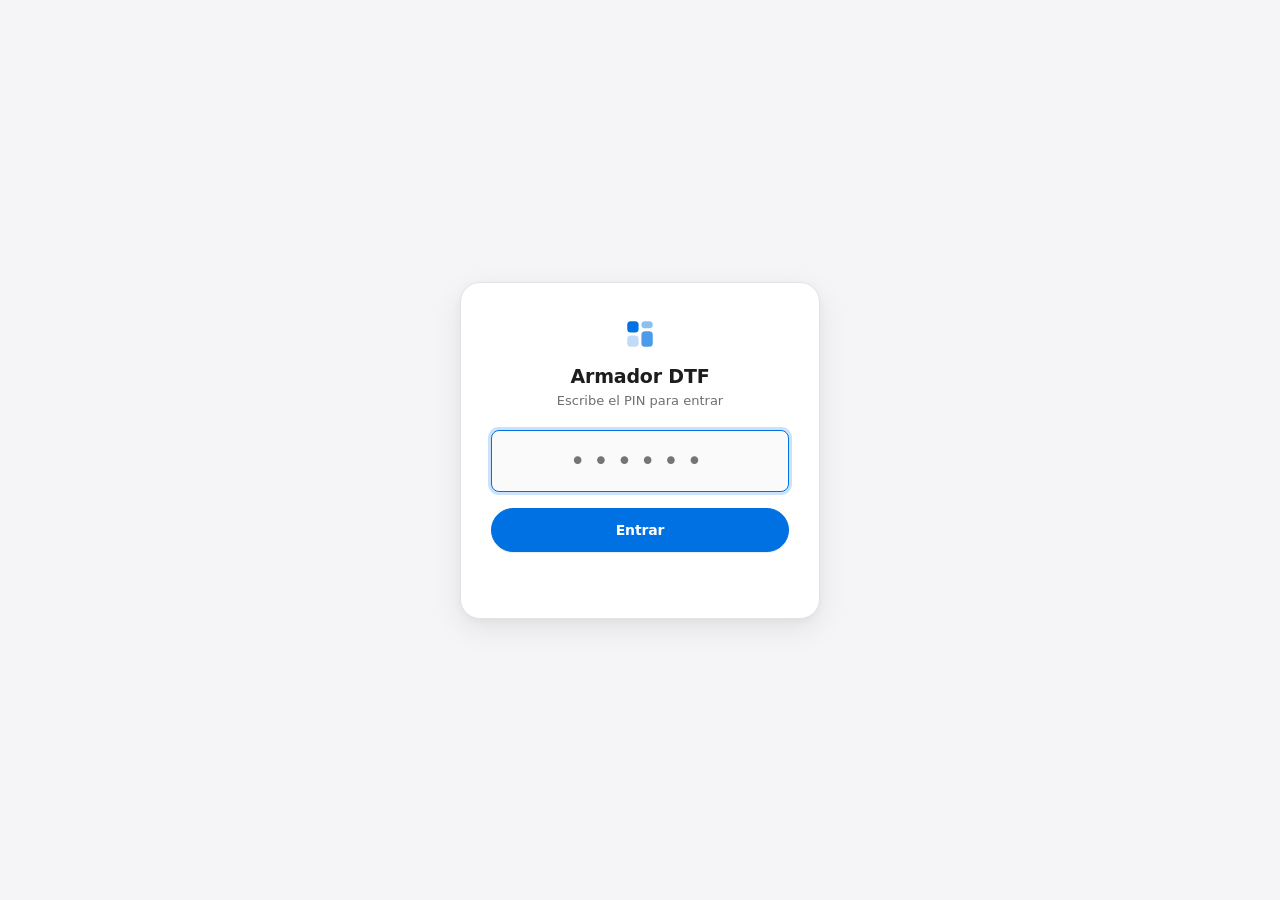
<file: static/login.html>
<!DOCTYPE html>
<html lang="es">
<head>
<meta charset="UTF-8">
<meta name="viewport" content="width=device-width, initial-scale=1.0, viewport-fit=cover">
<meta name="theme-color" content="#f5f5f7">
<title>Armador DTF</title>
<link rel="stylesheet" href="style.css">
<style>
  body { align-items: center; justify-content: center; overflow: auto; }
  .card {
    background: var(--panel);
    border: 1px solid var(--border);
    border-radius: var(--radius-lg);
    box-shadow: var(--shadow-2);
    padding: 34px 30px;
    width: min(360px, 90vw);
    text-align: center;
  }
  .card .mark { display: block; color: var(--accent); width: 34px; height: 34px; margin: 0 auto 14px; }
  .card .mark svg { width: 100%; height: 100%; }
  .card h1 { font-size: 19px; font-weight: 600; letter-spacing: -.01em; margin-bottom: 6px; }
  .card p { color: var(--muted); font-size: 13px; margin-bottom: 22px; }
  #pin {
    width: 100%;
    background: var(--panel2);
    color: var(--text);
    border: 1px solid var(--border);
    border-radius: var(--radius-sm);
    padding: 15px;
    font-size: 26px;
    text-align: center;
    letter-spacing: 8px;
    font-family: inherit;
    margin-bottom: 16px;
  }
  #entrar { width: 100%; padding: 13px; font-size: 14px; justify-content: center; }
  #err { color: var(--danger); font-size: 12.5px; min-height: 20px; margin-top: 12px; }
</style>
</head>
<body>
  <div class="card">
    <span class="mark" aria-hidden="true">
      <svg viewBox="0 0 24 24" fill="none"><rect x="3" y="3" width="8" height="8" rx="2.5" fill="currentColor"/><rect x="13" y="3" width="8" height="5" rx="2.5" fill="currentColor" opacity=".45"/><rect x="13" y="10" width="8" height="11" rx="2.5" fill="currentColor" opacity=".7"/><rect x="3" y="13" width="8" height="8" rx="2.5" fill="currentColor" opacity=".25"/></svg>
    </span>
    <h1>Armador DTF</h1>
    <p>Escribe el PIN para entrar</p>
    <input id="pin" type="text" inputmode="numeric" autocomplete="one-time-code"
           maxlength="6" placeholder="••••••" autofocus>
    <button id="entrar" class="primary">Entrar</button>
    <div id="err"></div>
  </div>
<script>
  const pin = document.getElementById("pin");
  const btn = document.getElementById("entrar");
  const err = document.getElementById("err");

  async function entrar() {
    const v = pin.value.trim();
    if (!v) { pin.focus(); return; }
    btn.disabled = true;
    err.textContent = "";
    try {
      const r = await fetch("/api/login", {
        method: "POST", headers: { "Content-Type": "application/json" },
        body: JSON.stringify({ pin: v }),
      });
      const d = await r.json();
      if (d.ok) { location.href = "/"; return; }
      err.textContent = d.error || "No se pudo entrar";
      pin.value = ""; pin.focus();
    } catch (e) {
      err.textContent = "Sin conexión con el programa";
    } finally {
      btn.disabled = false;
    }
  }
  btn.onclick = entrar;
  pin.addEventListener("keydown", e => { if (e.key === "Enter") entrar(); });
  pin.addEventListener("input", () => { if (pin.value.length === 6) entrar(); });
</script>
</body>
</html>
</file>
<file: static/style.css>
/* Armador DTF — interfaz, rediseño minimalista tipo Apple */

* { box-sizing: border-box; margin: 0; padding: 0; }

:root {
  --bg: #f5f5f7;
  --panel: #ffffff;
  --panel2: #fafafa;
  --border: #e3e3e6;
  --border-strong: #d2d2d7;
  --text: #1d1d1f;
  --muted: #6e6e73;
  --faint: #a1a1a6;
  --accent: #0071e3;
  --accent-hover: #0077ed;
  --accent2: #1fae59;
  --warn: #b26b00;
  --warn-bg: rgba(255, 149, 0, .12);
  --danger: #ff3b30;
  --sidebar-w: 400px;

  --radius-sm: 8px;
  --radius-md: 14px;
  --radius-lg: 20px;
  --shadow-1: 0 1px 2px rgba(0,0,0,.05), 0 1px 1px rgba(0,0,0,.03);
  --shadow-2: 0 10px 30px rgba(0,0,0,.08), 0 2px 8px rgba(0,0,0,.04);
  --shadow-3: 0 24px 60px rgba(0,0,0,.18), 0 4px 16px rgba(0,0,0,.08);
  --ease: cubic-bezier(.4, 0, .2, 1);
}

html, body { height: 100%; }
body {
  font-family: -apple-system, BlinkMacSystemFont, "SF Pro Display", "SF Pro Text",
               "Segoe UI", system-ui, sans-serif;
  background: var(--bg);
  color: var(--text);
  display: flex;
  flex-direction: column;
  overflow: hidden;
  -webkit-text-size-adjust: 100%;
  -webkit-font-smoothing: antialiased;
  padding: env(safe-area-inset-top) env(safe-area-inset-right) env(safe-area-inset-bottom) env(safe-area-inset-left);
}

/* ---------- header ---------- */
header {
  display: flex;
  align-items: center;
  justify-content: space-between;
  gap: 8px;
  padding: 12px 20px;
  background: color-mix(in srgb, var(--bg) 72%, transparent);
  backdrop-filter: saturate(180%) blur(20px);
  -webkit-backdrop-filter: saturate(180%) blur(20px);
  border-bottom: 1px solid var(--border);
  flex-shrink: 0;
  z-index: 5;
}
.brand { display: flex; align-items: center; gap: 9px; font-size: 15px; white-space: nowrap; font-weight: 600; letter-spacing: -.01em; }
.brand-mark { width: 24px; height: 24px; color: var(--accent); display: inline-flex; flex-shrink: 0; }
.brand-mark svg { width: 100%; height: 100%; }
.actions { display: flex; gap: 7px; flex-shrink: 0; align-items: center; }

/* ---------- buttons ---------- */
button {
  border: 1px solid var(--border-strong);
  border-radius: 980px;
  padding: 8px 15px;
  font-size: 13px;
  font-weight: 600;
  letter-spacing: -.01em;
  cursor: pointer;
  background: var(--panel);
  color: var(--text);
  font-family: inherit;
  display: inline-flex;
  align-items: center;
  gap: 6px;
  -webkit-tap-highlight-color: transparent;
  touch-action: manipulation;
  transition: transform .12s var(--ease), background .15s var(--ease), box-shadow .15s var(--ease), opacity .15s var(--ease);
}
button svg { width: 15px; height: 15px; flex-shrink: 0; }
button:active { transform: scale(.96); }
button.primary { background: var(--accent); border-color: var(--accent); color: #fff; box-shadow: var(--shadow-1); }
button.primary:hover { background: var(--accent-hover); }
button.secondary { box-shadow: var(--shadow-1); }
button.secondary:hover { background: var(--panel2); }
button:disabled { opacity: .45; cursor: default; transform: none; }
button.icon { padding: 8px 10px; border-color: transparent; box-shadow: none; background: transparent; }
button.icon:hover { background: color-mix(in srgb, var(--text) 6%, transparent); }
button.toggle.active {
  background: var(--accent);
  border-color: var(--accent);
  color: #fff;
}

.only-mobile { display: none !important; }
.hidden { display: none !important; }

/* ---------- tabbar (mobile) ---------- */
#tabbar {
  flex-shrink: 0;
  background: var(--panel);
  border-bottom: 1px solid var(--border);
  display: flex;
}
#tabbar button {
  flex: 1;
  border: none;
  border-radius: 0;
  background: none;
  padding: 12px 0;
  color: var(--muted);
  font-size: 13px;
  font-weight: 600;
  border-bottom: 2px solid transparent;
  box-shadow: none;
  justify-content: center;
}
#tabbar button.active { color: var(--accent); border-bottom-color: var(--accent); }

.layout { flex: 1; display: flex; min-height: 0; }

#sidebar {
  width: var(--sidebar-w);
  background: var(--bg);
  border-right: 1px solid var(--border);
  display: flex;
  flex-direction: column;
  min-height: 0;
  flex-shrink: 0;
}

/* ---------- dropzone ---------- */
#dropzone {
  margin: 14px;
  padding: 18px 14px;
  background: var(--panel);
  border: 1px solid var(--border);
  border-radius: var(--radius-md);
  text-align: center;
  color: var(--muted);
  box-shadow: var(--shadow-1);
  transition: border-color .2s var(--ease), box-shadow .2s var(--ease);
  flex-shrink: 0;
}
#dropzone.drag { border-color: var(--accent); box-shadow: 0 0 0 4px color-mix(in srgb, var(--accent) 16%, transparent); }
#dropzone p { margin-bottom: 5px; color: var(--text); font-weight: 600; font-size: 13px; }
#dropzone .hint { font-weight: 400; font-size: 11.5px; color: var(--faint); margin-bottom: 10px; }

/* ---------- tabla de diseños ---------- */
#tableWrap { flex: 1; overflow-y: auto; padding: 0 14px 14px; display: flex; flex-direction: column; -webkit-overflow-scrolling: touch; }
#designTable { width: 100%; border-collapse: separate; border-spacing: 0; font-size: 12px; background: var(--panel); border: 1px solid var(--border); border-radius: var(--radius-md); overflow: hidden; box-shadow: var(--shadow-1); }
#designTable th {
  text-align: left;
  color: var(--muted);
  font-weight: 600;
  font-size: 10.5px;
  text-transform: uppercase;
  letter-spacing: .03em;
  padding: 9px 6px;
  border-bottom: 1px solid var(--border);
  position: sticky;
  top: 0;
  background: var(--panel);
  z-index: 1;
}
#designTable td { padding: 6px; border-bottom: 1px solid var(--border); vertical-align: middle; }
#designTable tr:last-child td { border-bottom: none; }
#designTable tr:hover td { background: var(--panel2); }
#designTable img.mini {
  width: 34px; height: 34px;
  object-fit: contain;
  background: conic-gradient(color-mix(in srgb, var(--text) 6%, transparent) 25%, transparent 0 50%, color-mix(in srgb, var(--text) 6%, transparent) 0 75%, transparent 0) 0 0/10px 10px;
  border-radius: 7px;
  display: block;
}
#designTable .fname { max-width: 120px; white-space: nowrap; overflow: hidden; text-overflow: ellipsis; font-weight: 500; }
#designTable input {
  width: 54px;
  background: var(--bg);
  color: var(--text);
  border: 1px solid var(--border);
  border-radius: 7px;
  padding: 5px 6px;
  font-size: 12px;
  font-family: inherit;
  transition: border-color .15s var(--ease), box-shadow .15s var(--ease);
}
#designTable input:focus, #settings input:focus, #settings select:focus, #pin:focus {
  outline: none;
  border-color: var(--accent);
  box-shadow: 0 0 0 3px color-mix(in srgb, var(--accent) 20%, transparent);
}
#designTable input.qty { width: 40px; }
#designTable .rowbtn {
  background: none; border: none;
  color: var(--faint);
  font-size: 14px;
  padding: 4px 5px;
  cursor: pointer;
  border-radius: 6px;
  box-shadow: none;
}
#designTable .rowbtn:hover { color: var(--text); background: var(--panel2); }
#designTable .rowbtn.del:hover { color: var(--danger); background: color-mix(in srgb, var(--danger) 10%, transparent); }

#tableTotals {
  margin-top: auto;
  padding: 12px 4px 0;
  font-size: 12px;
  color: var(--muted);
  border-top: 1px solid var(--border);
  display: flex;
  justify-content: space-between;
  flex-wrap: wrap;
  gap: 4px;
}
#tableTotals strong { color: var(--text); }

main { flex: 1; display: flex; flex-direction: column; min-width: 0; background: var(--bg); }

#settings {
  display: flex;
  flex-wrap: wrap;
  gap: 8px 18px;
  padding: 12px 20px;
  background: var(--bg);
  border-bottom: 1px solid var(--border);
  font-size: 12px;
  color: var(--muted);
  align-items: center;
  flex-shrink: 0;
}
#settings input[type=number], #settings select {
  background: var(--panel); color: var(--text);
  border: 1px solid var(--border);
  border-radius: 8px; padding: 6px 8px; font-size: 12px;
  font-family: inherit;
}
#settings input[type=number] { width: 58px; }
#settings label { display: flex; align-items: center; gap: 6px; font-weight: 500; }
#settings button { padding: 6px 12px; font-size: 12px; box-shadow: none; border-color: var(--border); }
#settings .cmyk-only { display: contents; }
#settings #whiteControls { display: contents; }

/* checkbox → interruptor estilo iOS */
label.chk { position: relative; }
label.chk input[type="checkbox"] {
  appearance: none; -webkit-appearance: none;
  width: 34px; height: 20px;
  border-radius: 999px;
  background: var(--border-strong);
  border: none;
  position: relative;
  cursor: pointer;
  transition: background .2s var(--ease);
  flex-shrink: 0;
}
label.chk input[type="checkbox"]::before {
  content: "";
  position: absolute; top: 2px; left: 2px;
  width: 16px; height: 16px;
  background: #fff;
  border-radius: 50%;
  box-shadow: 0 1px 3px rgba(0,0,0,.3);
  transition: transform .2s var(--ease);
}
label.chk input[type="checkbox"]:checked { background: var(--accent2); }
label.chk input[type="checkbox"]:checked::before { transform: translateX(14px); }

.warn {
  padding: 10px 20px;
  font-size: 12.5px;
  background: var(--warn-bg);
  color: var(--warn);
  border-bottom: 1px solid var(--border);
  line-height: 1.5;
}
.warn button { margin-left: 4px; }

#statusbar {
  display: flex;
  justify-content: space-between;
  gap: 10px;
  padding: 9px 20px;
  font-size: 12.5px;
  color: var(--muted);
  flex-shrink: 0;
}
#statLen { color: var(--accent2); font-weight: 600; white-space: nowrap; }

#previewWrap {
  flex: 1;
  overflow: auto;
  padding: 14px 28px 24px;
  display: flex;
  justify-content: center;
  -webkit-overflow-scrolling: touch;
}
.preview-hint { padding: 4px 16px 12px; font-size: 11px; color: var(--faint); text-align: center; flex-shrink: 0; }

#sheet {
  position: relative;
  background: conic-gradient(color-mix(in srgb, var(--text) 4%, var(--panel)) 25%, var(--panel) 0 50%, color-mix(in srgb, var(--text) 4%, var(--panel)) 0 75%, var(--panel) 0) 0 0/16px 16px;
  border-radius: 4px;
  box-shadow: var(--shadow-3);
  flex-shrink: 0;
  align-self: flex-start;
}
.item {
  position: absolute;
  outline: 1px dashed color-mix(in srgb, var(--accent) 55%, transparent);
  cursor: grab;
  touch-action: none;
  -webkit-tap-highlight-color: transparent;
  border-radius: 2px;
}
.item img { width: 100%; height: 100%; display: block; pointer-events: none; user-select: none; -webkit-user-drag: none; }
.item.locked { outline: 1.5px solid #ff9500; }
.item.selected { outline: 2px solid var(--accent); z-index: 5; }
.item.dragging { opacity: .75; z-index: 20; cursor: grabbing; outline: 2px solid var(--accent); }
.item.invalid { outline: 2px solid var(--danger); }
.item .pin {
  position: absolute;
  top: -1px; right: -1px;
  font-size: 10px;
  line-height: 1;
  background: rgba(0,0,0,.6);
  border-radius: 0 0 0 6px;
  padding: 3px 4px;
  pointer-events: none;
}
.item .white-overlay { position: absolute; inset: 0; pointer-events: none; }

#pieceTools {
  position: fixed;
  z-index: 40;
  display: flex;
  gap: 3px;
  background: color-mix(in srgb, var(--panel) 90%, transparent);
  backdrop-filter: blur(14px);
  -webkit-backdrop-filter: blur(14px);
  border: 1px solid var(--border);
  border-radius: 12px;
  padding: 4px;
  box-shadow: var(--shadow-2);
}
#pieceTools button { padding: 7px 13px; font-size: 15px; border: none; background: none; box-shadow: none; border-radius: 8px; }
#pieceTools button:hover { background: var(--panel2); }

#toast {
  position: fixed;
  bottom: 24px; left: 50%;
  transform: translateX(-50%) translateY(8px);
  background: color-mix(in srgb, var(--text) 90%, transparent);
  backdrop-filter: blur(12px);
  -webkit-backdrop-filter: blur(12px);
  color: var(--bg);
  padding: 11px 20px;
  border-radius: 980px;
  font-size: 12.5px;
  font-weight: 500;
  opacity: 0;
  pointer-events: none;
  transition: opacity .25s var(--ease), transform .25s var(--ease);
  z-index: 60;
  max-width: 90vw;
  text-align: center;
  box-shadow: var(--shadow-2);
}
#toast.show { opacity: 1; transform: translateX(-50%) translateY(0); }

#modal {
  position: fixed; inset: 0;
  background: color-mix(in srgb, #000 32%, transparent);
  backdrop-filter: blur(4px);
  display: flex; align-items: center; justify-content: center;
  z-index: 50;
  padding: 16px;
}
.modal-card {
  background: var(--panel);
  border-radius: var(--radius-lg);
  box-shadow: var(--shadow-3);
  padding: 26px 28px;
  width: min(520px, 100%);
  max-height: 85vh;
  overflow-y: auto;
}
.modal-card h3 { margin-bottom: 12px; font-size: 17px; font-weight: 600; letter-spacing: -.01em; }
#modalBody { font-size: 12.5px; color: var(--muted); line-height: 1.65; word-break: break-word; }
#modalBody p { margin-bottom: 6px; }
#modalBody .ok { color: var(--accent2); font-weight: 600; }
#modalBody a { color: var(--accent); text-decoration: none; }
#modalBody a:hover { text-decoration: underline; }
#modalBody code {
  display: inline-block;
  background: var(--panel2);
  border: 1px solid var(--border);
  padding: 5px 9px;
  border-radius: 7px;
  font-size: 14px;
  color: var(--text);
  margin: 4px 0;
  user-select: all;
}
.modal-actions { display: flex; justify-content: flex-end; gap: 10px; margin-top: 18px; }

.spinner {
  display: inline-block;
  width: 13px; height: 13px;
  border: 2px solid rgba(255,255,255,.4);
  border-top-color: #fff;
  border-radius: 50%;
  animation: spin .8s linear infinite;
  vertical-align: -2px;
  margin-right: 2px;
}
@keyframes spin { to { transform: rotate(360deg); } }

/* login card */
.card #pin { font-family: inherit; }

/* ==================== TABLET ==================== */
@media (max-width: 1100px) {
  :root { --sidebar-w: 330px; }
  .actions .lbl { display: none; }
}

/* ==================== CELULAR / iPAD VERTICAL ==================== */
@media (max-width: 900px) {
  .only-mobile { display: flex !important; }
  #tabbar { display: flex !important; }

  header { padding: 10px 14px; }
  .brand { font-size: 14px; }
  .actions { gap: 6px; }
  .actions button { padding: 9px 12px; }

  .layout { flex-direction: column; }
  #sidebar {
    width: 100%;
    border-right: none;
    border-bottom: 1px solid var(--border);
  }
  body.tab-designs main { display: none; }
  body.tab-sheet #sidebar { display: none; }

  #settings { display: none; }
  body.show-settings #settings { display: flex; }

  #designTable input, #settings input[type=number], #settings select { font-size: 16px; }
  #designTable input { width: 62px; padding: 8px 6px; }
  #designTable input.qty { width: 54px; }
  #designTable td { padding: 7px 4px; }
  #designTable .fname { max-width: 34vw; font-size: 13px; }
  #designTable .rowbtn { font-size: 17px; padding: 7px 6px; }
  #designTable img.mini { width: 40px; height: 40px; }

  #settings { gap: 10px 14px; }
  #settings label { font-size: 13px; }

  #previewWrap { padding: 10px 12px 20px; }
  #pieceTools button { padding: 9px 16px; font-size: 17px; }
  .preview-hint { font-size: 10px; }
}

@media (max-width: 480px) {
  .brand strong { display: none; }
  #dropzone { margin: 10px; padding: 14px 10px; }
  #dropzone .hint { display: none; }
}

.nota { opacity: .72; font-size: .92em; line-height: 1.5; }

/* ---------- scrollbars ---------- */
::-webkit-scrollbar { width: 10px; height: 10px; }
::-webkit-scrollbar-thumb { background: color-mix(in srgb, var(--text) 16%, transparent); border-radius: 999px; border: 2px solid transparent; background-clip: content-box; }
::-webkit-scrollbar-track { background: transparent; }
</file>
